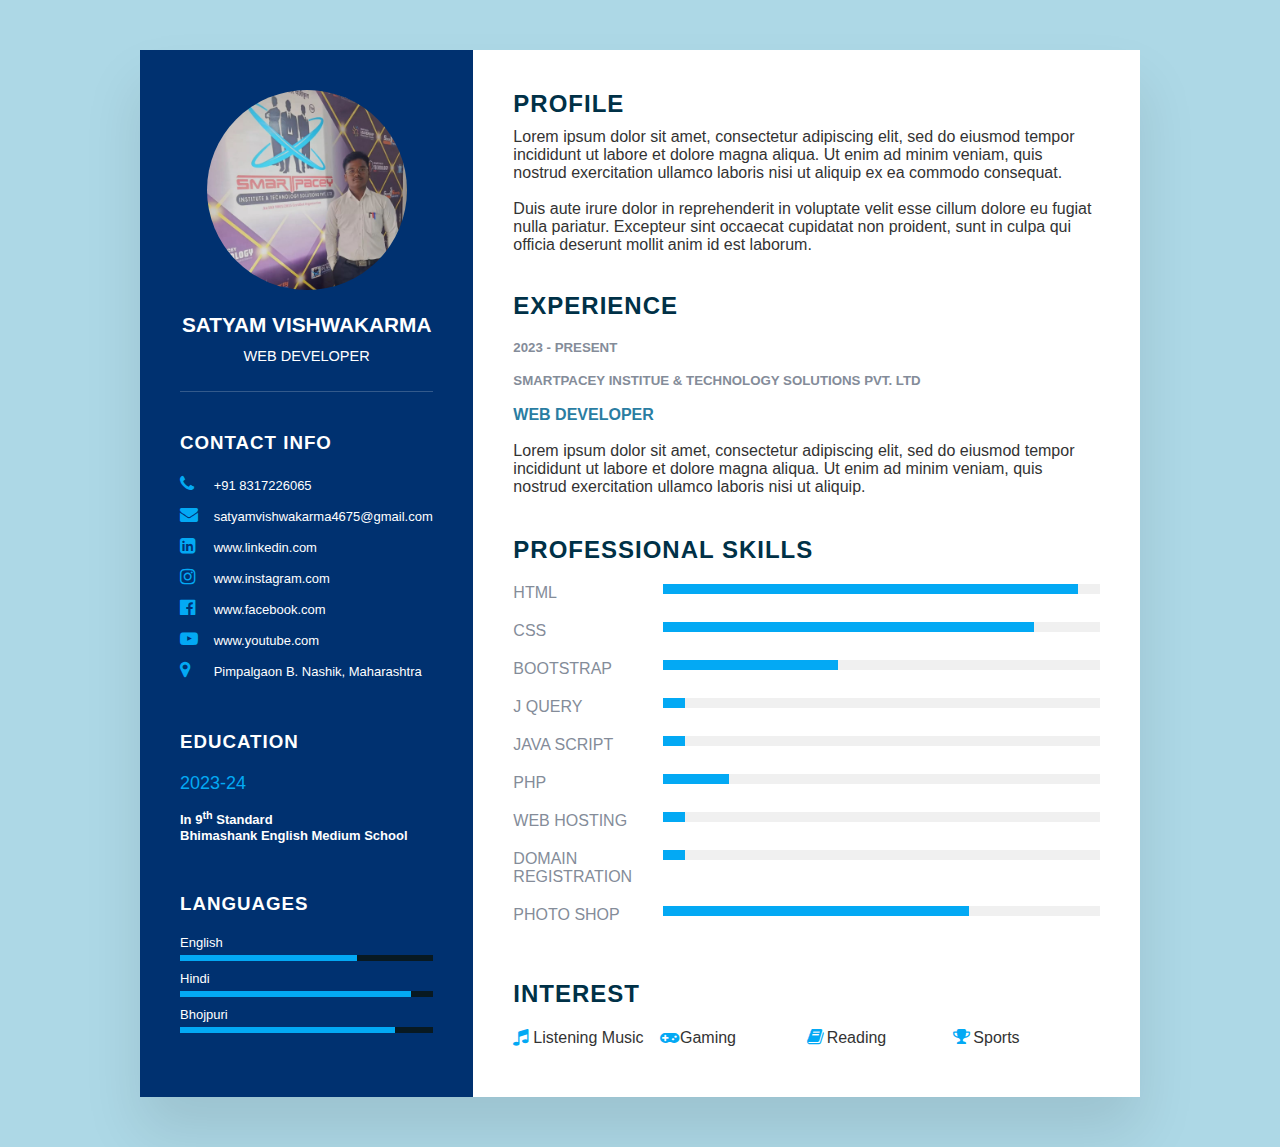
<file: index.html>
<!DOCTYPE html>
<html lang="en">
<head>
    <meta charset="UTF-8">
    <meta http-equiv="X-UA-Compatible" content="IE=edge">
    <meta name="viewport" content="width=device-width, initial-scale=1.0">
    <title>My CV</title>
    <link rel="icon" href="logo.png">
    <link rel="stylesheet" href="style.css">
    <link rel="stylesheet" href="https://cdnjs.cloudflare.com/ajax/libs/font-awesome/4.7.0/css/font-awesome.css" integrity="sha512-5A8nwdMOWrSz20fDsjczgUidUBR8liPYU+WymTZP1lmY9G6Oc7HlZv156XqnsgNUzTyMefFTcsFH/tnJE/+xBg==" crossorigin="anonymous" referrerpolicy="no-referrer" />
</head>
<body>
    <div class="container">
        <div class="left_side">
            <div class="profileText">
                <div class="imgBx">
                    <img src="Profile.jpeg">
                </div>
                <h2>Satyam Vishwakarma<br><span>Web Developer</span></h2>
            </div>

            <div class="contactInfo">
                <h3 class="title">Contact Info</h3>
                <ul>
                    <li>
                        <spam class="icon"><i class="fa fa-phone" aria-hidden="true"></i></spam>
                        <spam class="text"><a href="tel:+91 8317226065">+91 8317226065</a></spam>
                    </li>
                    <li>
                        <spam class="icon"><i class="fa fa-envelope" aria-hidden="true"></i></spam>
                        <spam class="text"><a href="mailto:satyamvishwakarm4675@gmail.com">satyamvishwakarma4675@gmail.com</a></spam>
                    </li>
                    <li>
                        <spam class="icon"><i class="fa fa-linkedin-square" aria-hidden="true"></i></spam>
                        <spam class="text"><a href="https://www.linkedin.com/in/satyam-vishwakarma-118971272/">www.linkedin.com</a></spam>
                    </li>
                    <li>
                        <spam class="icon"><i class="fa fa-instagram" aria-hidden="true"></i></spam>
                        <spam class="text"><a href="https://www.instagram.com/mr.satyam_4675">www.instagram.com</a></spam>
                    </li>
                    <li>
                        <spam class="icon"><i class="fa fa-facebook-official" aria-hidden="true"></i></spam>
                        <spam class="text"><a href="https://www.facebook.com/satyam.vishwakrma.1806">www.facebook.com</a></spam>
                    </li>
                    <li>
                        <spam class="icon"><i class="fa fa-youtube-play" aria-hidden="true"></i></spam>
                        <spam class="text"><a href="https://youtube.com/@satyamvishwakarma4675">www.youtube.com</a></spam>
                    </li>
                    <li>
                        <spam class="icon"><i class="fa fa-map-marker" aria-hidden="true"></i></spam>
                        <spam class="text"><a href="map.html">Pimpalgaon B. Nashik, Maharashtra</a></spam>
                    </li>
                </ul>
            </div>

            <div class="contactInfo education">
                <h3 class="title">Education</h3>
                    <ul>
                        <li>
                            <h5>2023-24</h5>
                            <br>
                            <h4>In 9<sup>th</sup> Standard</h4>
                            <h4>Bhimashank English Medium School</h4>
                        </li>
                    </ul>
            </div>

            <div class="contactInfo language">
                <h3 class="title">Languages</h3>
                    <ul>
                        <li>
                            <span class="text">English</span>
                            <span class="percent">
                            <div style="width: 70%;"></div>
                        </span>
                        </li>
                        <li>
                            <span class="text">Hindi</span>
                            <span class="percent">
                            <div style="width: 91%;"></div>
                        </span>
                        </li>
                        <li>
                            <span class="text">Bhojpuri</span>
                            <span class="percent">
                            <div style="width: 85%;"></div>
                        </span>
                        </li>
                    </ul>
            </div>

        </div>
        <div class="right_side">
            <div class="about">
                <h2 class="title2">Profile</h2>
                <p>Lorem ipsum dolor sit amet, consectetur adipiscing elit, sed do eiusmod tempor incididunt ut labore et dolore magna aliqua. Ut enim ad minim veniam, quis nostrud exercitation ullamco laboris nisi ut aliquip ex ea commodo consequat.<br><br>Duis aute irure dolor in reprehenderit in voluptate velit esse cillum dolore eu fugiat nulla pariatur. Excepteur sint occaecat cupidatat non proident, sunt in culpa qui officia deserunt mollit anim id est laborum.</p>
                </div>
                <div class="about"><br>
                    <h2 class="title2">Experience</h2>
                        <div class="box">
                            <div class="year_company">
                                <h5>2023 - Present</h5>
                                <br>
                                <h5>SmartPacey Institue & Technology Solutions Pvt. Ltd</h5>
                                <br>
                                <h4>Web Developer</h4>
                                <br>
                                <p>Lorem ipsum dolor sit amet, consectetur adipiscing elit, sed do eiusmod tempor incididunt ut labore et dolore magna aliqua. Ut enim ad minim veniam, quis nostrud exercitation ullamco laboris nisi ut aliquip.</p>
                            </div>
                        </div>
                </div>

                <div class="about skills">
                    <h2 class="title2">Professional Skills</h2>
                    <div class="box">
                        <h4>HTML</h4>
                        <div class="percent">
                            <div style="width: 95%;"></div>
                        </div>
                    </div>
                    <div class="box">
                        <h4>CSS</h4>
                        <div class="percent">
                            <div style="width: 85%;"></div>
                        </div>
                    </div>
                    <div class="box">
                        <h4>Bootstrap</h4>
                        <div class="percent">
                            <div style="width: 40%;"></div>
                        </div>
                    </div>
                    <div class="box">
                        <h4>J Query</h4>
                        <div class="percent">
                            <div style="width: 5%;"></div>
                        </div>
                    </div>
                    <div class="box">
                        <h4>Java Script</h4>
                        <div class="percent">
                            <div style="width: 5%;"></div>
                        </div>
                    </div>
                    <div class="box">
                        <h4>PHP</h4>
                        <div class="percent">
                            <div style="width: 15%;"></div>
                        </div>
                    </div>
                    <div class="box">
                        <h4>Web Hosting</h4>
                        <div class="percent">
                            <div style="width: 5%;"></div>
                        </div>
                    </div>
                    <div class="box">
                        <h4>Domain Registration</h4>
                        <div class="percent">
                            <div style="width: 5%;"></div>
                        </div>
                    </div>
                    <div class="box">
                        <h4>Photo Shop</h4>
                        <div class="percent">
                            <div style="width: 70%;"></div>
                        </div>
                    </div>
                </div>

                <div class="about interest"><br><br>
                    <h2 class="title2">Interest</h2>
                        <ul>
                            <li><i class="fa fa-music" aria-hidden="true"></i>Listening Music</li>
                            <li><i class="fa fa-gamepad" aria-hidden="true"></i>Gaming</li>
                            <li><i class="fa fa-book" aria-hidden="true"></i>Reading</li>
                            <li><i class="fa fa-trophy" aria-hidden="true"></i>Sports</li>
                        </ul>
                </div>
            
        </div>
    </div>
</body>
</html>
</file>
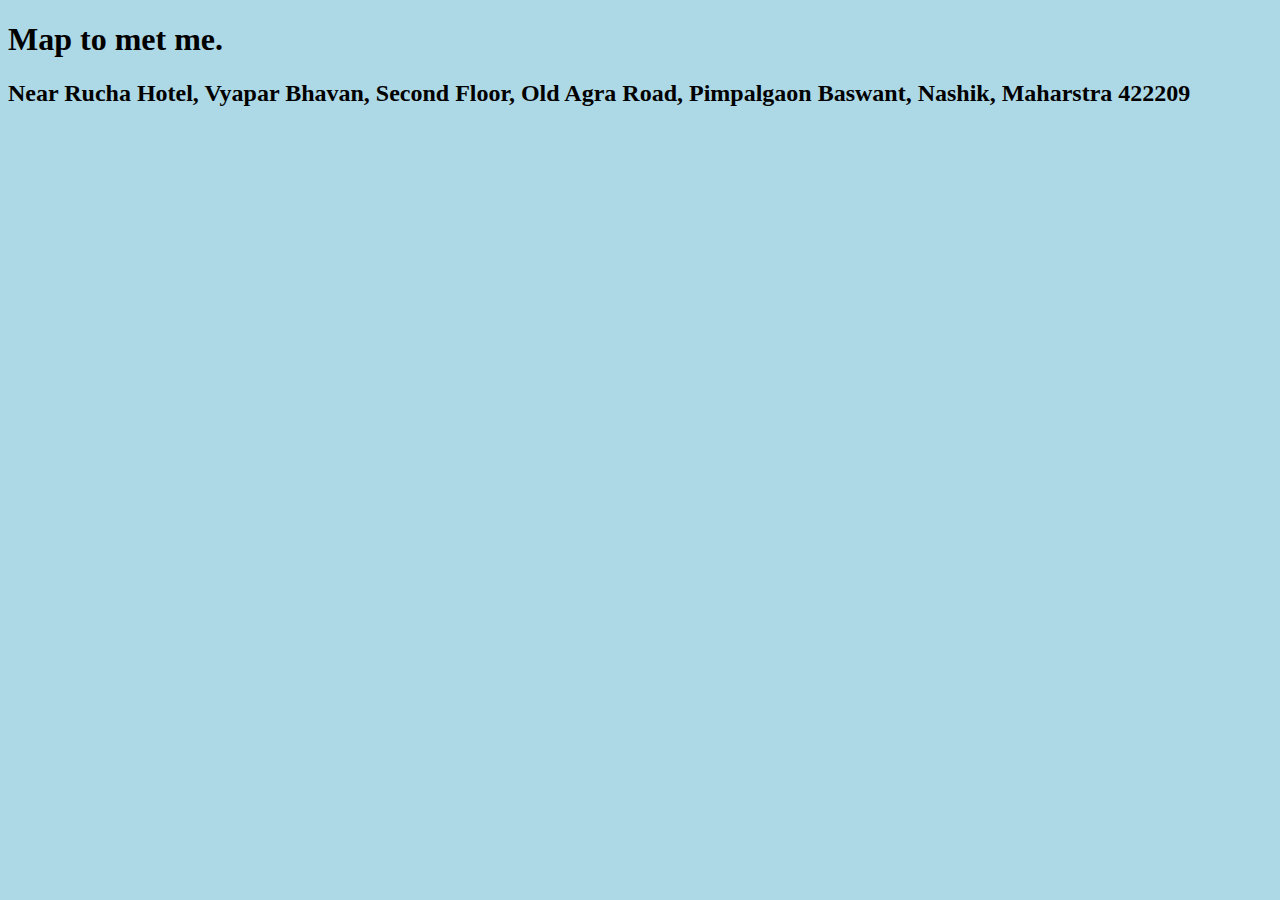
<file: map.html>
<!DOCTYPE html>
<html lang="en">
<head>
    <meta charset="UTF-8">
    <meta http-equiv="X-UA-Compatible" content="IE=edge">
    <meta name="viewport" content="width=device-width, initial-scale=1.0">
    <title>Map</title>
    <link rel="icon" href="logo.png">
</head>
<body bgcolor="lightblue">
    <h1>Map to met me.</h1>
    <h2>Near Rucha Hotel, Vyapar Bhavan, Second Floor, Old Agra Road, Pimpalgaon Baswant, Nashik, Maharstra 422209</h2>
    <iframe src="https://www.google.com/maps/embed?pb=!4v1684923860077!6m8!1m7!1sqWc5UpHfqb0x01SkKjm1sw!2m2!1d20.1655511744563!2d73.98909695889715!3f107.30041875556944!4f20.078761547322614!5f0.7820865974627469" width="100%" height="500px" style="border:3px;" allowfullscreen="" loading="lazy" referrerpolicy="no-referrer-when-downgrade"></iframe>
</body>
</html>
</file>
<file: style.css>
* {
    margin: 0;
    padding: 0;
    box-sizing: border-box;
    font-family: 'Poppins', sans-serif;
}
body {
    background-color: lightblue;
    display: flex;
    justify-content: center;
    align-items: center;
    min-height: 100vh;
}
.container {
    background: #fff;
    position: relative;
    width: 100%;
    max-width: 1000px;
    min-height: 900px;
    margin: 50px;
    display: grid;
    grid-template-columns: 1fr 2fr;
    box-shadow: 0 35px 55px rgba(0, 0, 0, 0.1);
}
.container .left_side {
    position: relative;
    background: #003170;
    padding: 40px;
}
.profileText {
    position: relative;
    display: flex;
    flex-direction: column;
    align-items: center;
    padding-bottom: 20px;
    border-bottom: 1px solid rgba(255, 255, 255, 0.2);
}
.profileText .imgBx {
    position: relative;
    width: 200px;
    height: 200px;
    border-radius: 50%;
    overflow: hidden;
}
.profileText .imgBx img {
    position: absolute;
    top: 0;
    left: 0;
    width: 100%;
    height: 100%;
    object-fit: cover;
}
.profileText h2 {
    color: #fff;
    font-size: 1.3em;
    margin-top: 20px;
    text-transform: uppercase;
    text-align: center;
    font-weight: 600;
    line-height: 1.4em;
}
.profileText h2 span {
    font-size: 0.7em;
    font-weight: 300;
}
.contactInfo {
    padding-top: 40px;
}
.title {
    color: #fff;
    text-transform: uppercase;
    font-weight: 600;
    letter-spacing: 1px;
    margin-bottom: 20px;
}
.contactInfo a {
    text-decoration: none;
    color: #fff;
}
.contactInfo ul {
    position: relative;
}
.contactInfo ul li {
    list-style: none;
    position: relative;
    margin: 10px 0;
    cursor: pointer;
    font-size: 13px;
    color: #fff;
    font-weight: 300;
}
.contactInfo ul li .icon {
    display: inline-block;
    width: 30px;
    font-size: 18px;
    color: #03a9f4;
}
.contactInfo .education li {
    margin-bottom: 15px;
}
.contactInfo h5 {
    color: #03a9f4;
    font-weight: 500;
    font-size: 18px;
}
.contactInfo h4:nth-child(2) {
    color: #fff;
}
.contactInfo h4 {
    color: #fff;
}
.contactInfo .percent {
    position: relative;
    width: 100%;
    height: 6px;
    background: #081921;
    display: block;
    margin-top: 5px;
}
.contactInfo .percent div {
    position: absolute;
    top: 0;
    left: 0;
    height: 100%;
    width: 90%;
    background-color: #03a9f4;
}




.container .right_side {
    position: relative;
    background: #fff;
    padding: 40px;
}
.about {
    margin-bottom: 0px;
}
.about:last-child {
    margin-bottom: 0;
}
.title2 {
    color: #003147;
    text-transform: uppercase;
    letter-spacing: 1px;
    margin-bottom: 10px;
}
p {
    color: #333;
    margin-bottom: 20px;
}
.about .box {
    display: flex;
    flex-direction: row;
    margin: 20px 0;
}
.year_company {
    min-width: 150px;
}
.year_company h5 {
    text-transform: uppercase;
    color: #848c99;
    font-weight: 700;
}
.year_company h4 {
    text-transform: uppercase;
    color: #2a7da2;
    font-size: 16px;
}
.skills .box {
    position: relative;
    width: 100%;
    display: grid;
    grid-template-columns: 150px 1fr;
}
.skills .box h4 {
    text-transform: uppercase;
    color: #848c99;
    font-weight: 500;
}
.skills .box .percent {
    position: relative;
    width: 100%;
    height: 10px;
    background: #f0f0f0;
}
.skills .box .percent div {
    position: absolute;
    top: 0;
    left: 0;
    height: 100%;
    background: #03a9f4;
}
.interest ul {
    display: grid;
    grid-template-columns: repeat(4, 1fr);
}
.interest ul li {
    list-style: none;
    color: #333;
    font-weight: 500;
    margin: 10px 0;
}
.interest ul li .fa {
    color: #03a9f4;
    font-size: 18px;
    width: 20px;
}

/* Now Come to the Responsive Part */

@media (max-width: 1000px) {
    .container {
        margin: 10px;
        grid-template-columns: repeat(1, 1fr);
    }
    .interest ul {
        grid-template-columns: repeat(2, 1fr);
    }
}

@media (max-width: 600px) {
    .about .box {
        flex-direction: column;
    }
    .about .box .year_company {
        margin-bottom: 5px;
    }
    .interest ul {
        grid-template-columns: repeat(1, 1fr);
    }
    .skills .box {
        grid-template-columns: repeat(1, 1fr);
    }
}
</file>
